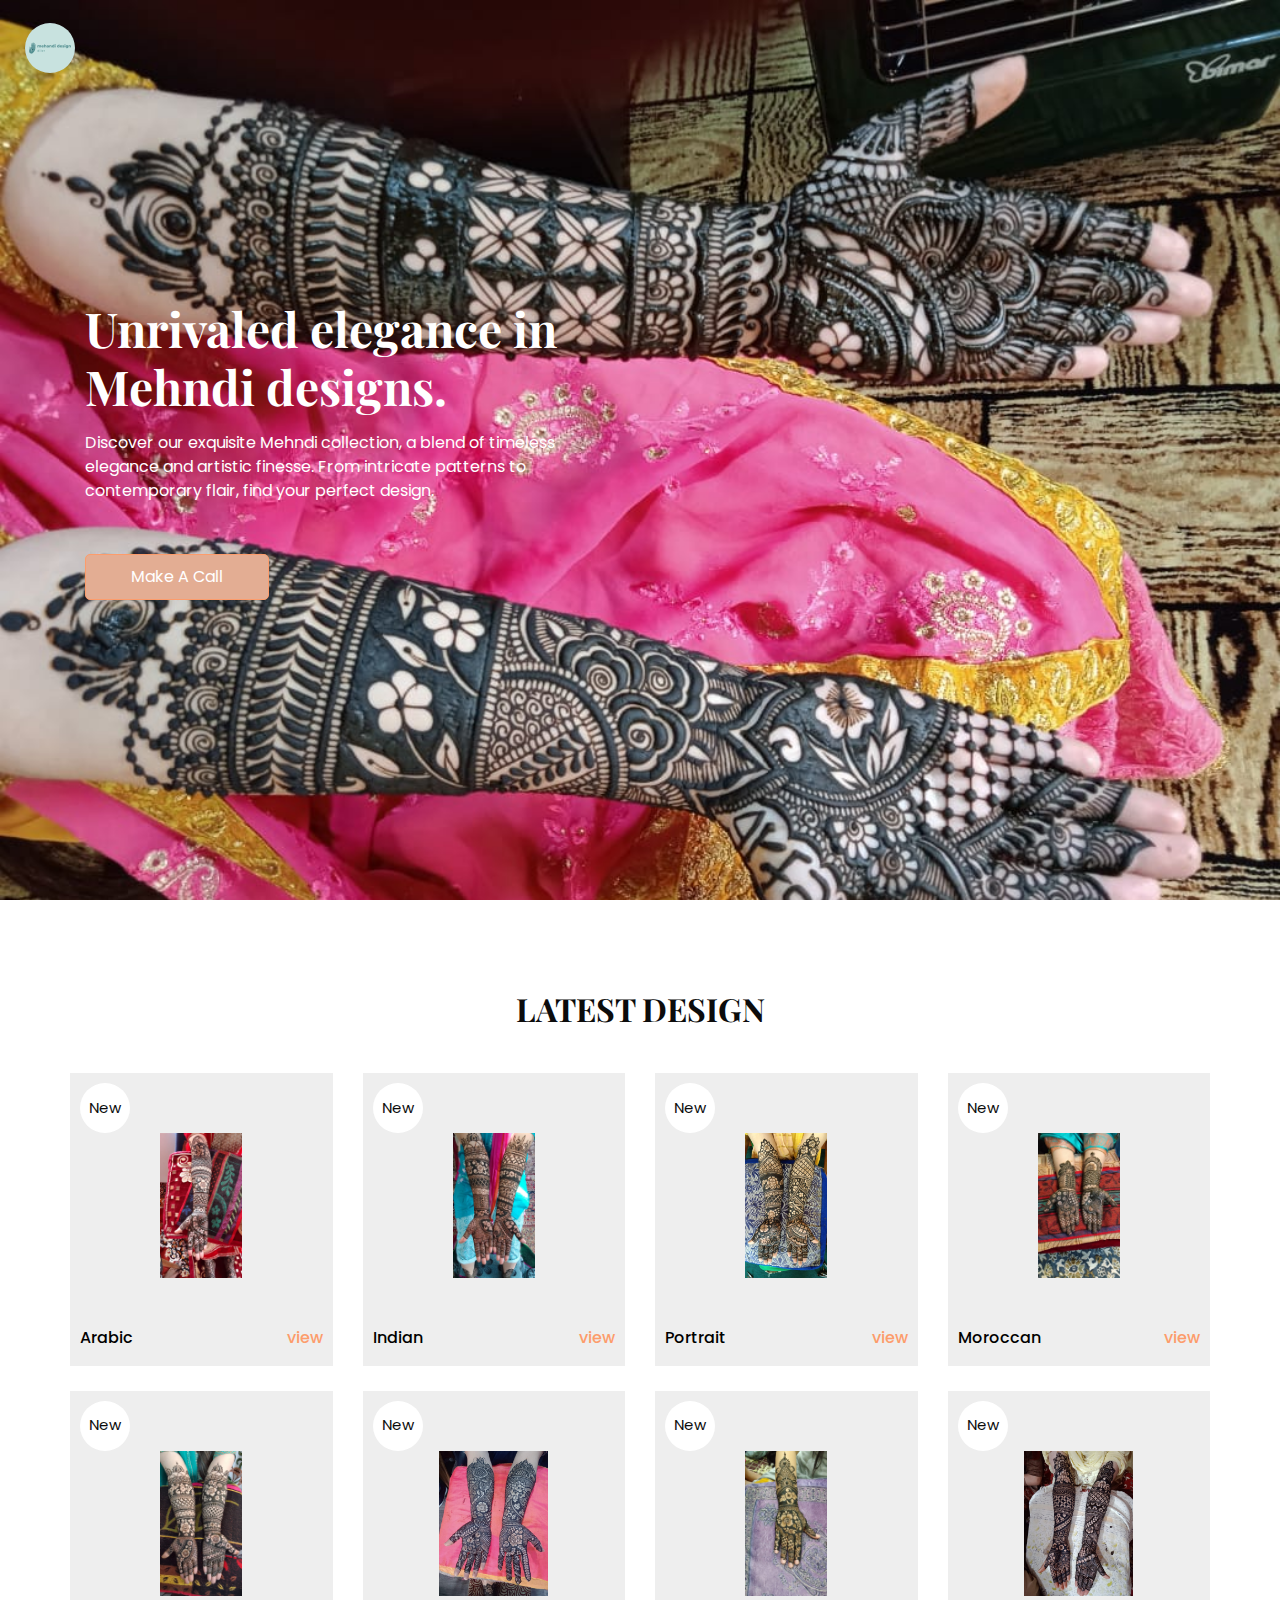
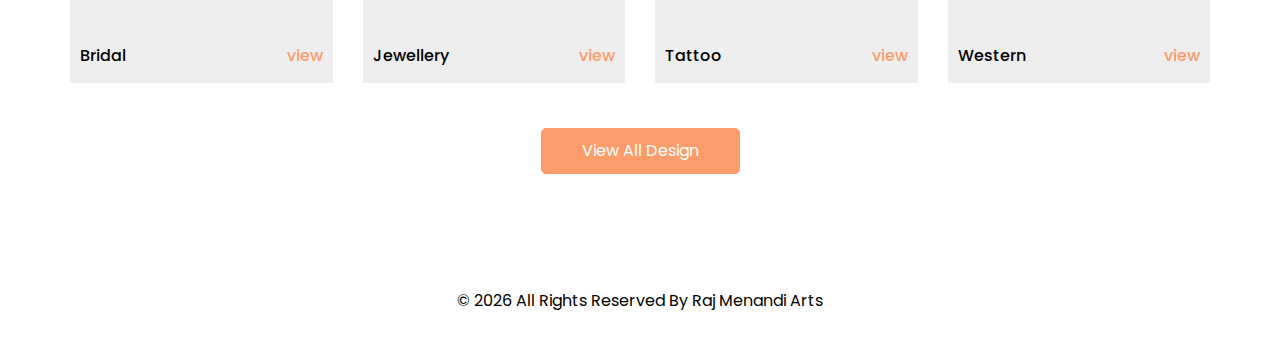
<file: index.html>
<!DOCTYPE html>
<html>
  <head>
    <!-- Basic -->
    <meta charset="utf-8" />
    <meta http-equiv="X-UA-Compatible" content="IE=edge" />
    <!-- Mobile Metas -->
    <meta
      name="viewport"
      content="width=device-width, initial-scale=1, shrink-to-fit=no"
    />
    <!-- Site Metas -->
    <link rel="icon" href="images/favicon.png" type="image/gif" />
    <meta name="author" content="" />
    <meta name="keywords" content="your, keywords, here" />
    <meta
      name="description"
      content="Brief description of your website or page"
    />

    <title>Raj Mehandi Arts</title>

    <!-- bootstrap core css -->
    <link rel="stylesheet" type="text/css" href="css/bootstrap.css" />
    <!-- font awesome style -->
    <link href="css/font-awesome.min.css" rel="stylesheet" />
    <!-- Custom styles for this template -->
    <link href="css/style.css" rel="stylesheet" />
    <!-- responsive style -->
    <link href="css/responsive.css" rel="stylesheet" />
  </head>

  <body>
    <!-- header section strats -->
    <header class="header_section">
      <div class="container-fluid">
        <nav class="navbar navbar-expand-lg custom_nav-container">
          <a class="navbar-brand" href="index.html" id="logo">
            <!-- <span> Logo </span> -->
            <img src="./images/logo.png" alt="" />
          </a>
          <!-- <div class="" id="">
            <div class="custom_menu-btn">
              <button onclick="openNav()">
                <span class="s-1"> </span>
                <span class="s-2"> </span>
                <span class="s-3"> </span>
              </button>
              <div id="myNav" class="overlay">
                <div class="overlay-content">
                  <a href="index.html">Home</a>
                  <a href="about.html">About</a>
                  <a href="shop.html">Shop</a>
                  <a href="blog.html">Blog</a>
                </div>
              </div>
            </div>
          </div> -->
        </nav>
      </div>
    </header>
    <!-- end header section -->

    <!-- slider section -->
    <section class="slider_section position-relative">
      <div class="slider_bg_box">
        <img src="images/m12.jpeg" alt="" />
      </div>
      <div class="slider_bg"></div>
      <div class="container">
        <div class="col-md-9 col-lg-8">
          <div class="detail-box">
            <h1>
              Unrivaled elegance in
              <br />
              Mehndi designs.
            </h1>
            <p>
              Discover our exquisite Mehndi collection, a blend of timeless
              elegance and artistic finesse. From intricate patterns to
              contemporary flair, find your perfect design.
            </p>
            <div>
              <a href="tel:+917518413033" class="slider-link">Make A Call</a>
            </div>
          </div>
        </div>
      </div>
    </section>
    <!-- end slider section -->

    <!-- shop section -->

    <section class="shop_section layout_padding">
      <div class="container">
        <div class="heading_container heading_center">
          <h2>Latest Design</h2>
        </div>
        <div class="row">
          <div class="col-sm-6 col-md-4 col-lg-3">
            <div class="box">
              <a href="">
                <div class="img-box">
                  <img src="images/m1.jpeg" alt="" />
                </div>
                <div class="detail-box">
                  <h6>Arabic</h6>
                  <h6>
                    <a href="./shop.html">
                      <span> view </span>
                    </a>
                  </h6>
                </div>
                <div class="new">
                  <span> New </span>
                </div>
              </a>
            </div>
          </div>
          <div class="col-sm-6 col-md-4 col-lg-3">
            <div class="box">
              <a href="">
                <div class="img-box">
                  <img src="images/m2.jpeg" alt="" />
                </div>
                <div class="detail-box">
                  <h6>Indian</h6>
                  <h6>
                    <a href="./shop.html">
                      <span> view </span>
                    </a>
                  </h6>
                </div>
                <div class="new">
                  <span> New </span>
                </div>
              </a>
            </div>
          </div>
          <div class="col-sm-6 col-md-4 col-lg-3">
            <div class="box">
              <a href="">
                <div class="img-box">
                  <img src="images/m3.jpeg" alt="" />
                </div>
                <div class="detail-box">
                  <h6>Portrait</h6>
                  <h6>
                    <a href="./shop.html">
                      <span> view </span>
                    </a>
                  </h6>
                </div>
                <div class="new">
                  <span> New </span>
                </div>
              </a>
            </div>
          </div>
          <div class="col-sm-6 col-md-4 col-lg-3">
            <div class="box">
              <a href="">
                <div class="img-box">
                  <img src="images/m4.jpeg" alt="" />
                </div>
                <div class="detail-box">
                  <h6>Moroccan</h6>
                  <h6>
                    <a href="./shop.html">
                      <span> view </span>
                    </a>
                  </h6>
                </div>
                <div class="new">
                  <span> New </span>
                </div>
              </a>
            </div>
          </div>
          <div class="col-sm-6 col-md-4 col-lg-3">
            <div class="box">
              <a href="">
                <div class="img-box">
                  <img src="images/m5.jpeg" alt="" />
                </div>
                <div class="detail-box">
                  <h6>Bridal</h6>
                  <h6>
                    <a href="./shop.html">
                      <span> view </span>
                    </a>
                  </h6>
                </div>
                <div class="new">
                  <span> New </span>
                </div>
              </a>
            </div>
          </div>
          <div class="col-sm-6 col-md-4 col-lg-3">
            <div class="box">
              <a href="">
                <div class="img-box">
                  <img src="images/m6.jpeg" alt="" />
                </div>
                <div class="detail-box">
                  <h6>Jewellery</h6>
                  <h6>
                    <a href="./shop.html">
                      <span> view </span>
                    </a>
                  </h6>
                </div>
                <div class="new">
                  <span> New </span>
                </div>
              </a>
            </div>
          </div>
          <div class="col-sm-6 col-md-4 col-lg-3">
            <div class="box">
              <a href="">
                <div class="img-box">
                  <img src="images/m7.jpeg" alt="" />
                </div>
                <div class="detail-box">
                  <h6>Tattoo</h6>
                  <h6>
                    <a href="./shop.html">
                      <span> view </span>
                    </a>
                  </h6>
                </div>
                <div class="new">
                  <span> New </span>
                </div>
              </a>
            </div>
          </div>
          <div class="col-sm-6 col-md-4 col-lg-3">
            <div class="box">
              <a href="">
                <div class="img-box">
                  <img src="images/m8.jpeg" alt="" />
                </div>
                <div class="detail-box">
                  <h6>Western</h6>
                  <h6>
                    <a href="./shop.html">
                      <span> view </span>
                    </a>
                  </h6>
                </div>
                <div class="new">
                  <span> New </span>
                </div>
              </a>
            </div>
          </div>
        </div>
        <div class="btn-box">
          <a href=""> View All Design </a>
        </div>
      </div>
    </section>

    <!-- end shop section -->

    <!-- about section -->

    <!-- <section class="about_section">
      <div class="container">
        <div class="row">
          <div class="col-md-6">
            <div class="img-box">
              <img src="images/m7.png" alt="" />
            </div>
          </div>
          <div class="col-md-6">
            <div class="detail-box">
              <div class="heading_container">
                <h2>About Us</h2>
              </div>
              <p>
                Lorem ipsum dolor sit amet consectetur adipisicing elit.
                Corrupti dolorem eum consequuntur ipsam repellat dolor soluta
                aliquid laborum, eius odit consectetur vel quasi in quidem,
                eveniet ab est corporis tempore.
              </p>
              <a href=""> Read More </a>
            </div>
          </div>
        </div>
      </div>
    </section> -->

    <!-- end about section -->

    <!-- offer section -->
    <!-- 
    <section class="offer_section layout_padding">
      <div class="container-fluid">
        <div class="row">
          <div class="col-md-7 px-0">
            <div class="box offer-box1">
              <img src="images/m12.jpeg" alt="" />
              <div class="detail-box">
                <h2>Upto 15% Off</h2>
                <a href=""> Shop Now </a>
              </div>
            </div>
          </div>
          <div class="col-md-5 px-0">
            <div class="box offer-box2">
              <img src="images/m12.jpeg" alt="" />
              <div class="detail-box">
                <h2>Upto 10% Off</h2>
                <a href=""> Shop Now </a>
              </div>
            </div>
            <div class="box offer-box3">
              <img src="images/m12.jpeg" alt="" />
              <div class="detail-box">
                <h2>Upto 20% Off</h2>
                <a href=""> Shop Now </a>
              </div>
            </div>
          </div>
        </div>
      </div>
    </section> -->

    <!-- end offer section -->

    <!-- blog section -->

    <!-- <section class="blog_section">
      <div class="container">
        <div class="heading_container">
          <h2>Latest From Blog</h2>
        </div>
        <div class="row">
          <div class="col-md-6">
            <div class="box">
              <div class="img-box">
                <img src="images/m9.jpeg" alt="" />
                <h4 class="blog_date">
                  14 <br />
                  July
                </h4>
              </div>
              <div class="detail-box">
                <h5>Molestiae ad reiciendis dignissimos</h5>
                <p>
                  alteration in some form, by injected humour, or randomised
                  words which don't look even slightly believable.
                </p>
                <a href=""> Read More </a>
              </div>
            </div>
          </div>
          <div class="col-md-6">
            <div class="box">
              <div class="img-box">
                <img src="images/m12.jpeg" alt="" />
                <h4 class="blog_date">
                  15 <br />
                  July
                </h4>
              </div>
              <div class="detail-box">
                <h5>Dolores vel maiores voluptatem enim</h5>
                <p>
                  alteration in some form, by injected humour, or randomised
                  words which don't look even slightly believable.
                </p>
                <a href=""> Read More </a>
              </div>
            </div>
          </div>
        </div>
      </div>
    </section> -->

    <!-- end blog section -->

    <!-- client section -->
    <!-- 
    <section class="client_section layout_padding">
      <div class="container">
        <div class="heading_container">
          <h2>Testimonial</h2>
        </div>
        <div
          id="carouselExample2Controls"
          class="carousel slide"
          data-ride="carousel"
        >
          <div class="carousel-inner">
            <div class="carousel-item active">
              <div class="row">
                <div class="col-md-11 col-lg-10 mx-auto">
                  <div class="box">
                    <div class="img-box">
                      <img src="images/client.jpg" alt="" />
                    </div>
                    <div class="detail-box">
                      <div class="name">
                        <h6>Samantha Jonas</h6>
                      </div>
                      <p>
                        It is a long established fact that a reader will be
                        distracted by the readable cIt is a long established
                        fact that a reader will be distracted by the readable c
                      </p>
                      <i class="fa fa-quote-left" aria-hidden="true"></i>
                    </div>
                  </div>
                </div>
              </div>
            </div>
            <div class="carousel-item">
              <div class="row">
                <div class="col-md-11 col-lg-10 mx-auto">
                  <div class="box">
                    <div class="img-box">
                      <img src="images/client.jpg" alt="" />
                    </div>
                    <div class="detail-box">
                      <div class="name">
                        <h6>Samantha Jonas</h6>
                      </div>
                      <p>
                        It is a long established fact that a reader will be
                        distracted by the readable cIt is a long established
                        fact that a reader will be distracted by the readable c
                      </p>
                      <i class="fa fa-quote-left" aria-hidden="true"></i>
                    </div>
                  </div>
                </div>
              </div>
            </div>
            <div class="carousel-item">
              <div class="row">
                <div class="col-md-11 col-lg-10 mx-auto">
                  <div class="box">
                    <div class="img-box">
                      <img src="images/client.jpg" alt="" />
                    </div>
                    <div class="detail-box">
                      <div class="name">
                        <h6>Samantha Jonas</h6>
                      </div>
                      <p>
                        It is a long established fact that a reader will be
                        distracted by the readable cIt is a long established
                        fact that a reader will be distracted by the readable c
                      </p>
                      <i class="fa fa-quote-left" aria-hidden="true"></i>
                    </div>
                  </div>
                </div>
              </div>
            </div>
          </div>
          <div class="carousel_btn-container">
            <a
              class="carousel-control-prev"
              href="#carouselExample2Controls"
              role="button"
              data-slide="prev"
            >
              <i class="fa fa-long-arrow-left" aria-hidden="true"></i>
              <span class="sr-only">Previous</span>
            </a>
            <a
              class="carousel-control-next"
              href="#carouselExample2Controls"
              role="button"
              data-slide="next"
            >
              <i class="fa fa-long-arrow-right" aria-hidden="true"></i>
              <span class="sr-only">Next</span>
            </a>
          </div>
        </div>
      </div>
    </section> -->

    <!-- end client section -->

    <!-- info section -->
    <!-- <section class="info_section layout_padding2">
      <div class="container">
        <div class="row info_form_social_row">
          <div class="col-md-8 col-lg-9">
            <div class="info_form">
              <form action="">
                <input type="email" placeholder="Enter your email" />
                <button>
                  <i class="fa fa-arrow-right" aria-hidden="true"></i>
                </button>
              </form>
            </div>
          </div>
          <div class="col-md-4 col-lg-3">
            <div class="social_box">
              <a href="">
                <i class="fa fa-facebook" aria-hidden="true"></i>
              </a>
              <a href="">
                <i class="fa fa-twitter" aria-hidden="true"></i>
              </a>
              <a href="">
                <i class="fa fa-linkedin" aria-hidden="true"></i>
              </a>
            </div>
          </div>
        </div>
        <div class="row info_main_row">
          <div class="col-md-6 col-lg-3">
            <div class="info_links">
              <h4>Menu</h4>
              <div class="info_links_menu">
                <a href="index.html">Home</a>
                <a href="about.html">About</a>
                <a href="shop.html">Shop</a>
                <a href="blog.html">Blog</a>
              </div>
            </div>
          </div>
          <div class="col-md-6 col-lg-3">
            <div class="info_insta">
              <h4>Instagram</h4>
              <div class="insta_box">
                <div class="img-box">
                  <img src="images/p1.png" alt="" />
                </div>
                <p>long established fact that a reader</p>
              </div>
              <div class="insta_box">
                <div class="img-box">
                  <img src="images/p2.png" alt="" />
                </div>
                <p>long established fact that a reader</p>
              </div>
            </div>
          </div>
          <div class="col-md-6 col-lg-3">
            <div class="info_detail">
              <h4>About Us</h4>
              <p class="mb-0">
                when looking at its layout. The point of using Lorem Ipsum is
                that it has a more-or-less normal distribution of letters, as
                opposed to
              </p>
            </div>
          </div>
          <div class="col-md-6 col-lg-3">
            <h4>Contact Us</h4>
            <div class="info_contact">
              <a href="">
                <i class="fa fa-map-marker" aria-hidden="true"></i>
                <span> Location </span>
              </a>
              <a href="">
                <i class="fa fa-phone" aria-hidden="true"></i>
                <span> Call +91 7518413033 </span>
              </a>
              <a href="">
                <i class="fa fa-envelope"></i>
                <span> roshanbind3434@gmail.com </span>
              </a>
            </div>
          </div>
        </div>
      </div>
    </section> -->

    <!-- end info_section -->

    <!-- footer section -->
    <footer class="footer_section">
      <div class="container">
        <p>
          &copy; <span id="displayYear"></span> All Rights Reserved By
          <a href="">Raj Menandi Arts</a>
        </p>
      </div>
    </footer>
    <!-- footer section -->

    <!-- jQery -->
    <script src="js/jquery-3.4.1.min.js"></script>
    <!-- bootstrap js -->
    <script src="js/bootstrap.js"></script>
    <!-- custom js -->
    <script src="js/custom.js"></script>
  </body>
</html>
</file>
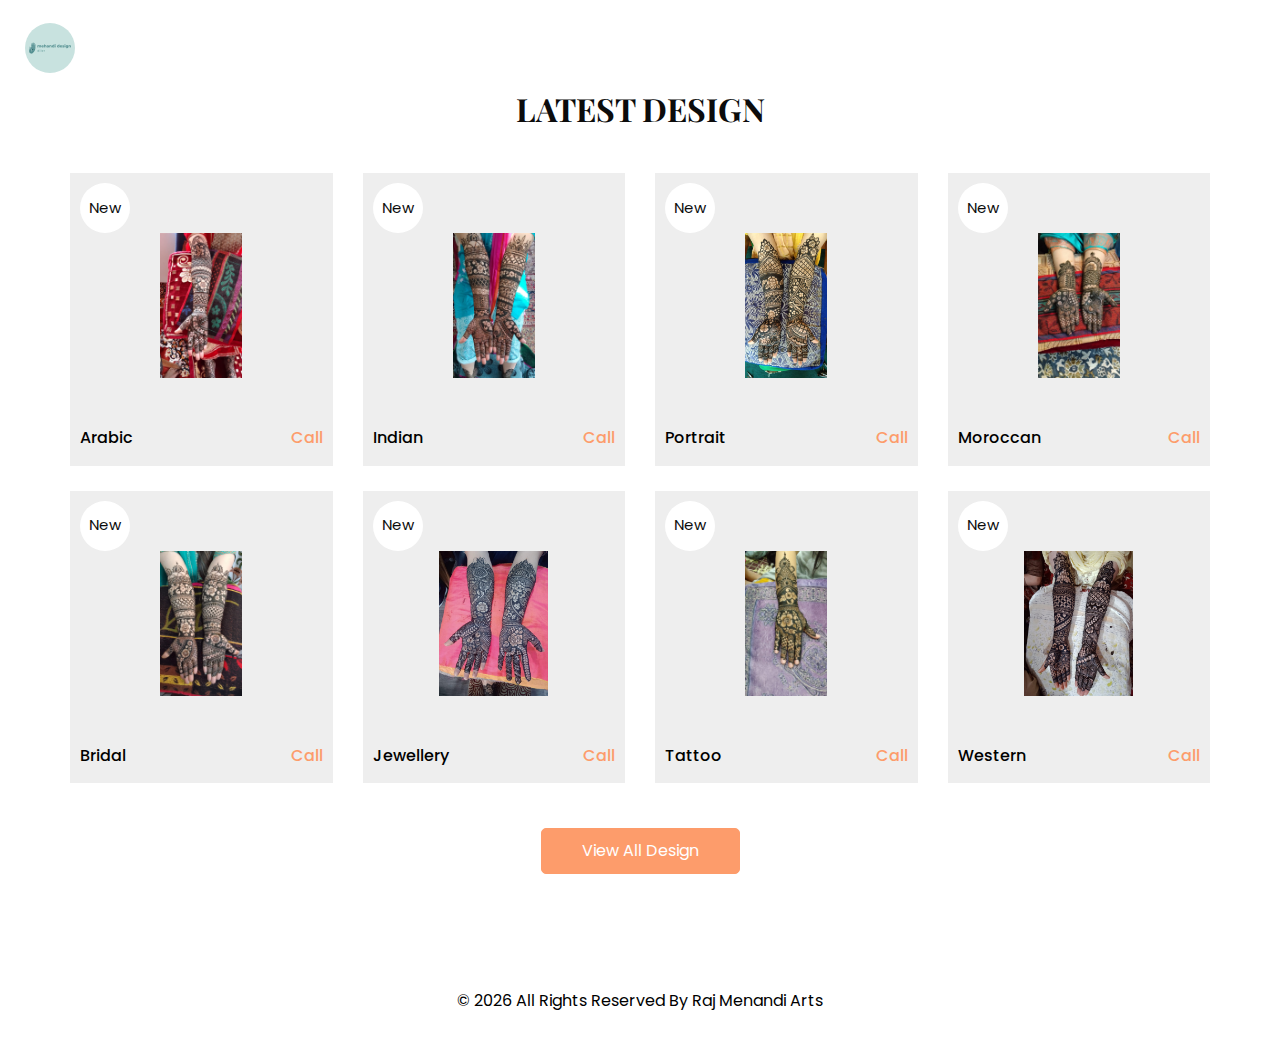
<file: shop.html>
<!DOCTYPE html>
<html>
  <head>
    <!-- Basic -->
    <meta charset="utf-8" />
    <meta http-equiv="X-UA-Compatible" content="IE=edge" />
    <!-- Mobile Metas -->
    <meta
      name="viewport"
      content="width=device-width, initial-scale=1, shrink-to-fit=no"
    />
    <!-- Site Metas -->
    <link rel="icon" href="images/favicon.png" type="image/gif" />
    <meta name="keywords" content="" />
    <meta name="description" content="" />
    <meta name="author" content="" />

    <title>Healet</title>

    <!-- bootstrap core css -->
    <link rel="stylesheet" type="text/css" href="css/bootstrap.css" />
    <!-- font awesome style -->
    <link href="css/font-awesome.min.css" rel="stylesheet" />
    <!-- Custom styles for this template -->
    <link href="css/style.css" rel="stylesheet" />
    <!-- responsive style -->
    <link href="css/responsive.css" rel="stylesheet" />
  </head>

  <body>
    <!-- header section strats -->
    <header class="header_section">
      <div class="container-fluid">
        <nav class="navbar navbar-expand-lg custom_nav-container">
          <a class="navbar-brand" href="index.html" id="logo">
            <!-- <span> Logo </span> -->
            <img src="./images/logo.png" alt="" />
          </a>
          <!-- <div class="" id="">
            <div class="custom_menu-btn">
              <button onclick="openNav()">
                <span class="s-1"> </span>
                <span class="s-2"> </span>
                <span class="s-3"> </span>
              </button>
              <div id="myNav" class="overlay">
                <div class="overlay-content">
                  <a href="index.html">Home</a>
                  <a href="about.html">About</a>
                  <a href="shop.html">Shop</a>
                  <a href="blog.html">Blog</a>
                </div>
              </div>
            </div>
          </div> -->
        </nav>
      </div>
    </header>
    <!-- end header section -->

    <!-- shop section -->
    <section class="shop_section layout_padding">
      <div class="container">
        <div class="heading_container heading_center">
          <h2>Latest Design</h2>
        </div>
        <div class="row">
          <div class="col-sm-6 col-md-4 col-lg-3">
            <div class="box">
              <a href="">
                <div class="img-box">
                  <img src="images/m1.jpeg" alt="" />
                </div>
                <div class="detail-box">
                  <h6>Arabic</h6>
                  <h6>
                    <a href="tel:+917518413033" class="slider-link">
                      <span> Call </span></a
                    >
                  </h6>
                </div>
                <div class="new">
                  <span> New </span>
                </div>
              </a>
            </div>
          </div>
          <div class="col-sm-6 col-md-4 col-lg-3">
            <div class="box">
              <a href="">
                <div class="img-box">
                  <img src="images/m2.jpeg" alt="" />
                </div>
                <div class="detail-box">
                  <h6>Indian</h6>
                  <h6>
                    <a href="tel:+917518413033" class="slider-link">
                      <span> Call </span></a
                    >
                  </h6>
                </div>
                <div class="new">
                  <span> New </span>
                </div>
              </a>
            </div>
          </div>
          <div class="col-sm-6 col-md-4 col-lg-3">
            <div class="box">
              <a href="">
                <div class="img-box">
                  <img src="images/m3.jpeg" alt="" />
                </div>
                <div class="detail-box">
                  <h6>Portrait</h6>
                  <h6>
                    <a href="tel:+917518413033" class="slider-link">
                      <span> Call </span></a
                    >
                  </h6>
                </div>
                <div class="new">
                  <span> New </span>
                </div>
              </a>
            </div>
          </div>
          <div class="col-sm-6 col-md-4 col-lg-3">
            <div class="box">
              <a href="">
                <div class="img-box">
                  <img src="images/m4.jpeg" alt="" />
                </div>
                <div class="detail-box">
                  <h6>Moroccan</h6>
                  <h6>
                    <a href="tel:+917518413033" class="slider-link">
                      <span> Call </span></a
                    >
                  </h6>
                </div>
                <div class="new">
                  <span> New </span>
                </div>
              </a>
            </div>
          </div>
          <div class="col-sm-6 col-md-4 col-lg-3">
            <div class="box">
              <a href="">
                <div class="img-box">
                  <img src="images/m5.jpeg" alt="" />
                </div>
                <div class="detail-box">
                  <h6>Bridal</h6>
                  <h6>
                    <a href="tel:+917518413033" class="slider-link">
                      <span> Call </span></a
                    >
                  </h6>
                </div>
                <div class="new">
                  <span> New </span>
                </div>
              </a>
            </div>
          </div>
          <div class="col-sm-6 col-md-4 col-lg-3">
            <div class="box">
              <a href="">
                <div class="img-box">
                  <img src="images/m6.jpeg" alt="" />
                </div>
                <div class="detail-box">
                  <h6>Jewellery</h6>
                  <h6>
                    <a href="tel:+917518413033" class="slider-link">
                      <span> Call </span></a
                    >
                  </h6>
                </div>
                <div class="new">
                  <span> New </span>
                </div>
              </a>
            </div>
          </div>
          <div class="col-sm-6 col-md-4 col-lg-3">
            <div class="box">
              <a href="">
                <div class="img-box">
                  <img src="images/m7.jpeg" alt="" />
                </div>
                <div class="detail-box">
                  <h6>Tattoo</h6>
                  <h6>
                    <a href="tel:+917518413033" class="slider-link">
                      <span> Call </span></a
                    >
                  </h6>
                </div>
                <div class="new">
                  <span> New </span>
                </div>
              </a>
            </div>
          </div>
          <div class="col-sm-6 col-md-4 col-lg-3">
            <div class="box">
              <a href="">
                <div class="img-box">
                  <img src="images/m8.jpeg" alt="" />
                </div>
                <div class="detail-box">
                  <h6>Western</h6>
                  <h6>
                    <a href="tel:+917518413033" class="slider-link">
                      <span> Call </span></a
                    >
                  </h6>
                </div>
                <div class="new">
                  <span> New </span>
                </div>
              </a>
            </div>
          </div>
        </div>
        <div class="btn-box">
          <a href=""> View All Design </a>
        </div>
      </div>
    </section>

    <!-- end shop section -->

    <!-- info section -->
    <!-- <section class="info_section layout_padding2">
      <div class="container">
        <div class="row info_form_social_row">
          <div class="col-md-8 col-lg-9">
            <div class="info_form">
              <form action="">
                <input type="email" placeholder="Enter your email" />
                <button>
                  <i class="fa fa-arrow-right" aria-hidden="true"></i>
                </button>
              </form>
            </div>
          </div>
          <div class="col-md-4 col-lg-3">
            <div class="social_box">
              <a href="">
                <i class="fa fa-facebook" aria-hidden="true"></i>
              </a>
              <a href="">
                <i class="fa fa-twitter" aria-hidden="true"></i>
              </a>
              <a href="">
                <i class="fa fa-linkedin" aria-hidden="true"></i>
              </a>
            </div>
          </div>
        </div>
        <div class="row info_main_row">
          <div class="col-md-6 col-lg-3">
            <div class="info_links">
              <h4>Menu</h4>
              <div class="info_links_menu">
                <a href="index.html">Home</a>
                <a href="about.html">About</a>
                <a href="shop.html">Shop</a>
                <a href="blog.html">Blog</a>
              </div>
            </div>
          </div>
          <div class="col-md-6 col-lg-3">
            <div class="info_insta">
              <h4>Instagram</h4>
              <div class="insta_box">
                <div class="img-box">
                  <img src="images/p1.png" alt="" />
                </div>
                <p>long established fact that a reader</p>
              </div>
              <div class="insta_box">
                <div class="img-box">
                  <img src="images/p2.png" alt="" />
                </div>
                <p>long established fact that a reader</p>
              </div>
            </div>
          </div>
          <div class="col-md-6 col-lg-3">
            <div class="info_detail">
              <h4>About Us</h4>
              <p class="mb-0">
                when looking at its layout. The point of using Lorem Ipsum is
                that it has a more-or-less normal distribution of letters, as
                opposed to
              </p>
            </div>
          </div>
          <div class="col-md-6 col-lg-3">
            <h4>Contact Us</h4>
            <div class="info_contact">
              <a href="">
                <i class="fa fa-map-marker" aria-hidden="true"></i>
                <span> Location </span>
              </a>
              <a href="">
                <i class="fa fa-phone" aria-hidden="true"></i>
                <span> Call +91 7518413033 </span>
              </a>
              <a href="">
                <i class="fa fa-envelope"></i>
                <span> roshanbind3434@gmail.com </span>
              </a>
            </div>
          </div>
        </div>
      </div>
    </section> -->

    <!-- end info_section -->

    <!-- footer section -->
    <footer class="footer_section">
      <div class="container">
        <p>
          &copy; <span id="displayYear"></span> All Rights Reserved By
          <a href="">Raj Menandi Arts</a>
        </p>
      </div>
    </footer>
    <!-- footer section -->

    <!-- jQery -->
    <script src="js/jquery-3.4.1.min.js"></script>
    <!-- bootstrap js -->
    <script src="js/bootstrap.js"></script>
    <!-- custom js -->
    <script src="js/custom.js"></script>
  </body>
</html>
</file>
<file: css/style.css>
@import url("https://fonts.googleapis.com/css2?family=Playfair+Display:wght@400;500;600;700&family=Poppins:wght@400;500;600;700&display=swap");
/* fonts import */
@import url("../fonts/octin_sports_rg.ttf");
body {
  font-family: "Poppins", sans-serif;
  color: #0c0c0c;
  background-color: #ffffff;
  overflow-x: hidden;
}
/* Logo */
#logo {
  border-radius: 50%;
  width: 100px;
  height: 100px;
}
#logo img {
  width: 50px;
  height: 50px;
  border-radius: 50%;
  object-fit: contain;
}

.layout_padding {
  padding: 90px 0;
}

.layout_padding2 {
  padding: 45px 0;
}

.layout_padding2-top {
  padding-top: 45px;
}

.layout_padding2-bottom {
  padding-bottom: 45px;
}

.layout_padding-top {
  padding-top: 90px;
}

.layout_padding-bottom {
  padding-bottom: 90px;
}

.long_section {
  margin-left: 45px;
  margin-right: 45px;
  padding-left: 15px;
  padding-right: 15px;
}

.heading_container {
  display: -webkit-box;
  display: -ms-flexbox;
  display: flex;
  -webkit-box-orient: vertical;
  -webkit-box-direction: normal;
  -ms-flex-direction: column;
  flex-direction: column;
  -webkit-box-align: start;
  -ms-flex-align: start;
  align-items: flex-start;
  font-family: "Playfair Display", serif;
}

.heading_container h2 {
  position: relative;
  font-weight: bold;
  text-transform: uppercase;
  margin: 0;
}

.heading_container.heading_center {
  -webkit-box-align: center;
  -ms-flex-align: center;
  align-items: center;
  text-align: center;
}

h1,
h2 {
  font-family: "Playfair Display", serif;
}

/*header section*/
.header_section {
  position: absolute;
  top: 0;
  width: 100%;
  z-index: 9;
}

.header_section .container-fluid {
  padding-right: 25px;
  padding-left: 25px;
}

.header_section .nav_container {
  margin: 0 auto;
}

.header_section.innerpage_header {
  position: relative;
  background: -webkit-gradient(
    linear,
    left top,
    right top,
    from(#160e0b),
    to(#160e0b)
  );
  background: linear-gradient(to right, #160e0b, #160e0b);
  padding: 10px 0;
}

.custom_nav-container {
  padding-left: 0;
  padding-right: 0;
}

.custom_menu-btn {
  position: fixed;
  right: 25px;
  top: 15px;
  width: 50px;
  height: 50px;
}

.custom_menu-btn::before {
  content: "";
  position: absolute;
  top: 0;
  right: 0;
  width: 100%;
  height: 100%;
  background-color: white;
  -webkit-box-shadow: 0 0 5px 0 rgba(0, 0, 0, 0.07);
  box-shadow: 0 0 5px 0 rgba(0, 0, 0, 0.07);
  z-index: 7;
  border-radius: 100%;
  -webkit-transition: all 0.3s;
  transition: all 0.3s;
}

.custom_menu-btn.menu_btn-style::before {
  width: 100vh;
  height: 100vh;
  background-color: #160e0b;
  -webkit-transform: scale(5);
  transform: scale(5);
  border-radius: 0;
}

.custom_menu-btn button {
  width: 50px;
  height: 50px;
  outline: none;
  border: none;
  border-radius: 100%;
  display: -webkit-box;
  display: -ms-flexbox;
  display: flex;
  -webkit-box-orient: vertical;
  -webkit-box-direction: normal;
  -ms-flex-direction: column;
  flex-direction: column;
  -webkit-box-align: center;
  -ms-flex-align: center;
  align-items: center;
  -webkit-box-pack: center;
  -ms-flex-pack: center;
  justify-content: center;
  background-color: transparent;
  position: relative;
  z-index: 999;
  margin: 0;
}

.custom_menu-btn button span {
  display: block;
  width: 30px;
  height: 3px;
  background-color: #000000;
  margin: 2.5px 0;
  -webkit-transition: all 0.3s;
  transition: all 0.3s;
  border-radius: 15px;
}

.custom_menu-btn .s-2 {
  -webkit-transition: all 0.1s;
  transition: all 0.1s;
}

.menu_btn-style button span {
  background-color: #ffffff;
}

.menu_btn-style button .s-1 {
  -webkit-transform: rotate(45deg) translate(6px, 6px);
  transform: rotate(45deg) translate(6px, 6px);
}

.menu_btn-style button .s-2 {
  -webkit-transform: translateX(100px);
  transform: translateX(100px);
}

.menu_btn-style button .s-3 {
  -webkit-transform: rotate(-45deg) translate(5px, -5px);
  transform: rotate(-45deg) translate(5px, -5px);
}

.overlay {
  height: 100%;
  width: 0;
  position: fixed;
  top: 0;
  left: 0;
  overflow-x: hidden;
  -webkit-transition: 0.5s;
  transition: 0.5s;
  z-index: 9;
}

.overlay .closebtn {
  position: absolute;
  top: 0;
  right: 30px;
  font-size: 60px;
}

.overlay a {
  padding: 0px;
  text-decoration: none;
  font-size: 22px;
  color: #ffffff;
  display: block;
  -webkit-transition: 0.3s;
  transition: 0.3s;
  margin-bottom: 15px;
  text-transform: uppercase;
  font-weight: 600;
  opacity: 0;
}

.overlay a:hover {
  color: #512c1a;
}

.overlay-content {
  position: relative;
  top: 30%;
  width: 100%;
  text-align: center;
  margin-top: 30px;
  z-index: 99;
}

.menu_width {
  width: 100%;
}

.menu_width.overlay a {
  opacity: 1;
}

a,
a:hover,
a:focus {
  text-decoration: none;
}

a:hover,
a:focus {
  color: initial;
}

.btn,
.btn:focus {
  outline: none !important;
  -webkit-box-shadow: none;
  box-shadow: none;
}

.navbar-brand {
  margin-top: 10px;
}

.navbar-brand span {
  font-size: 24px;
  font-weight: 700;
  color: #ffffff;
  text-transform: uppercase;
}

/*end header section*/
/* slider section */
.slider_section {
  min-height: 100vh;
  -webkit-box-flex: 1;
  -ms-flex: 1;
  flex: 1;
  display: -webkit-box;
  display: -ms-flexbox;
  display: flex;
  -webkit-box-align: center;
  -ms-flex-align: center;
  align-items: center;
  position: relative;
}

.slider_section .row {
  -webkit-box-align: center;
  -ms-flex-align: center;
  align-items: center;
}

.slider_section .detail-box {
  position: relative;
  z-index: 4;
  color: #ffffff;
  padding: 75px 0;
}

.slider_section .detail-box h1 {
  font-weight: bold;
  font-size: 3rem;
}

.slider_section .detail-box p {
  width: 75%;
  margin-top: 15px;
}

.slider_section .detail-box .slider-link {
  display: inline-block;
  padding: 10px 45px;
  background-color: transparent;
  color: #fd9c6b;
  border-radius: 5px;
  border: 1.5px solid #fd9c6b;
  -webkit-transition: all 0.2s;
  transition: all 0.2s;
  margin-top: 35px;
  background-color: #e3ad93;
  color: #ffffff;
}

.slider_section .detail-box .slider-link:hover {
  background-color: #fd9c6b;
  border: 1.5px solid white;
  color: white;
  letter-spacing: 1px;
}
.slider_section .slider_bg_box {
  position: absolute;
  top: 0;
  left: 0;
  width: 100%;
  height: 100%;
  z-index: 2;
  overflow: hidden;
  overlay: s;
}

.slider_section .slider_bg_box img {
  width: 100%;
  height: 100%;
  -o-object-fit: cover;
  object-fit: cover;
  -o-object-position: top right;
  object-position: top right;
}

.shop_section .heading_container {
  margin-bottom: 20px;
}

.shop_section .box {
  background-color: #eeeeee;
  position: relative;
  padding: 10px;
  margin-top: 25px;
}

.shop_section .box a {
  color: #000000;
}

.shop_section .box .img-box {
  display: -webkit-box;
  display: -ms-flexbox;
  display: flex;
  -webkit-box-pack: center;
  -ms-flex-pack: center;
  justify-content: center;
  -webkit-box-align: center;
  -ms-flex-align: center;
  align-items: center;
  padding: 15px 30px;
  height: 245px;
}

.shop_section .box .img-box img {
  max-width: 100%;
  max-height: 145px;
}

.shop_section .box .detail-box {
  display: -webkit-box;
  display: -ms-flexbox;
  display: flex;
  -webkit-box-pack: justify;
  -ms-flex-pack: justify;
  justify-content: space-between;
}

.shop_section .box .detail-box h6 span {
  color: #fd9c6b;
}

.shop_section .box .new {
  width: 50px;
  height: 50px;
  position: absolute;
  top: 10px;
  left: 10px;
  background-color: #ffffff;
  display: -webkit-box;
  display: -ms-flexbox;
  display: flex;
  -webkit-box-pack: center;
  -ms-flex-pack: center;
  justify-content: center;
  -webkit-box-align: center;
  -ms-flex-align: center;
  align-items: center;
  border-radius: 100%;
  font-size: 15px;
}

.shop_section .btn-box {
  display: -webkit-box;
  display: -ms-flexbox;
  display: flex;
  -webkit-box-pack: center;
  -ms-flex-pack: center;
  justify-content: center;
  margin-top: 45px;
}

.shop_section .btn-box a {
  display: inline-block;
  padding: 10px 40px;
  background-color: #fd9c6b;
  color: #ffffff;
  border-radius: 5px;
  border: 1px solid #fd9c6b;
  -webkit-transition: all 0.2s;
  transition: all 0.2s;
}

.shop_section .btn-box a:hover {
  background-color: transparent;
  color: #fd9c6b;
}

.about_section .row {
  -webkit-box-align: center;
  -ms-flex-align: center;
  align-items: center;
}

.about_section .img-box {
  position: relative;
  padding: 25px 0 0 25px;
}

.about_section .img-box img {
  width: 100%;
  position: relative;
}

.about_section .img-box::before {
  content: "";
  position: absolute;
  top: 0;
  left: 0;
  width: 250px;
  height: 250px;
  background-color: #160e0b;
}

.about_section .detail-box p {
  margin-top: 10px;
  margin-bottom: 35px;
}

.about_section .detail-box a {
  display: inline-block;
  padding: 10px 45px;
  background-color: #fd9c6b;
  color: #ffffff;
  border-radius: 0;
  border: 1px solid #fd9c6b;
  -webkit-transition: all 0.2s;
  transition: all 0.2s;
}

.about_section .detail-box a:hover {
  background-color: transparent;
  color: #fd9c6b;
}

.offer_section .row > div {
  display: -webkit-box;
  display: -ms-flexbox;
  display: flex;
  -webkit-box-orient: vertical;
  -webkit-box-direction: normal;
  -ms-flex-direction: column;
  flex-direction: column;
  -webkit-box-pack: stretch;
  -ms-flex-pack: stretch;
  justify-content: stretch;
}

.offer_section .box {
  margin: 10px;
  height: 100%;
  position: relative;
  min-height: 175px;
}

.offer_section .box img {
  width: 100%;
  min-height: 100%;
}

.offer_section .box .detail-box {
  position: absolute;
  top: 0;
  left: 0;
  width: 100%;
  height: 100%;
  display: -webkit-box;
  display: -ms-flexbox;
  display: flex;
  -webkit-box-orient: vertical;
  -webkit-box-direction: normal;
  -ms-flex-direction: column;
  flex-direction: column;
  -webkit-box-align: start;
  -ms-flex-align: start;
  align-items: flex-start;
  -webkit-box-pack: center;
  -ms-flex-pack: center;
  justify-content: center;
  color: #ffffff;
  padding: 25px;
  background-color: rgba(0, 0, 0, 0.15);
}

.offer_section .box .detail-box h2 {
  font-weight: bold;
}

.offer_section .box .detail-box a {
  display: inline-block;
  padding: 8px 40px;
  background-color: transparent;
  color: #fd9c6b;
  border-radius: 0;
  border: 1px solid #fd9c6b;
  -webkit-transition: all 0.2s;
  transition: all 0.2s;
  margin-top: 10px;
}

.offer_section .box .detail-box a:hover {
  background-color: #fd9c6b;
  color: #ffffff;
}

.offer_section .box.offer-box1 {
  min-height: 200px;
}
.offer_section .box.offer-box1 img {
  object-fit: contain;
}

.offer_section .box.offer-box1 .detail-box {
  -webkit-box-pack: start;
  -ms-flex-pack: start;
  justify-content: flex-start;
}

.offer_section .box.offer-box1 .detail-box h2 {
  font-size: 3rem;
}

.offer_section .box.offer-box2 .detail-box h2,
.offer_section .box.offer-box3 .detail-box h2 {
  font-size: 2rem;
}
.offer_section .box.offer-box2 img,
.offer_section .box.offer-box3 img {
  object-fit: cover;
}
.offer_section .box.offer-box2 .detail-box {
  -webkit-box-align: end;
  -ms-flex-align: end;
  align-items: flex-end;
  -webkit-box-pack: end;
  -ms-flex-pack: end;
  justify-content: flex-end;
}

.offer_section .box.offer-box3 .detail-box {
  -webkit-box-align: start;
  -ms-flex-align: start;
  align-items: flex-start;
  -webkit-box-pack: end;
  -ms-flex-pack: end;
  justify-content: flex-end;
}

.blog_section .heading_container {
  -webkit-box-align: center;
  -ms-flex-align: center;
  align-items: center;
}

.blog_section .heading_container h2::before {
  left: 50%;
  -webkit-transform: translateX(-50%);
  transform: translateX(-50%);
}

.blog_section .box {
  margin-top: 55px;
  background-color: #f1f2f3;
}

.blog_section .box .img-box {
  position: relative;
}

.blog_section .box .img-box .blog_date {
  position: absolute;
  left: 25px;
  bottom: -15px;
  padding: 10px 15px;
  font-size: 18px;
  background-color: #160e0b;
  margin: 0;
  text-align: center;
  border: 3px solid #ffffff;
  color: #ffffff;
}

.blog_section .box .img-box img {
  width: 100%;
}

.blog_section .box .detail-box {
  margin-top: 10px;
  padding: 25px;
}

.blog_section .box .detail-box h5 {
  font-weight: bold;
}

.blog_section .box .detail-box p {
  font-size: 15px;
}

.blog_section .box .detail-box a {
  display: inline-block;
  padding: 10px 30px;
  background-color: transparent;
  color: #160e0b;
  border-radius: 0;
  border: 1px solid #160e0b;
  -webkit-transition: all 0.2s;
  transition: all 0.2s;
}

.blog_section .box .detail-box a:hover {
  background-color: #160e0b;
  color: #ffffff;
}

.client_section .heading_container {
  -webkit-box-align: center;
  -ms-flex-align: center;
  align-items: center;
}

.client_section .box {
  display: -webkit-box;
  display: -ms-flexbox;
  display: flex;
  -webkit-box-orient: vertical;
  -webkit-box-direction: normal;
  -ms-flex-direction: column;
  flex-direction: column;
  -webkit-box-align: center;
  -ms-flex-align: center;
  align-items: center;
  text-align: center;
  margin: 45px;
  padding: 35px 25px;
  border-radius: 15px;
  background-color: #160e0b;
  color: #ffffff;
}

.client_section .box .img-box {
  margin-bottom: 15px;
  min-width: 145px;
  max-width: 145px;
  overflow: hidden;
}

.client_section .box .img-box img {
  width: 100%;
  border-radius: 100%;
  border: 7px solid rgba(255, 255, 255, 0.45);
}

.client_section .box .detail-box {
  display: -webkit-box;
  display: -ms-flexbox;
  display: flex;
  -webkit-box-orient: vertical;
  -webkit-box-direction: normal;
  -ms-flex-direction: column;
  flex-direction: column;
}

.client_section .box .detail-box .name img {
  width: 25px;
  margin-bottom: 5px;
}

.client_section .box .detail-box .name h6 {
  color: #fd9c6b;
  font-size: 20px;
}

.client_section .carousel_btn-container {
  display: -webkit-box;
  display: -ms-flexbox;
  display: flex;
  -webkit-box-pack: center;
  -ms-flex-pack: center;
  justify-content: center;
}

.client_section .carousel-control-prev,
.client_section .carousel-control-next {
  position: unset;
  width: 45px;
  height: 45px;
  border: none;
  opacity: 1;
  background-repeat: no-repeat;
  background-size: 12px;
  background-position: center;
  background-color: #fd9c6b;
  background-position: center;
  border-radius: 5px;
  margin: 0 2.5px;
}

.client_section .carousel-control-prev:hover,
.client_section .carousel-control-next:hover {
  background-color: #160e0b;
}

.client_section .carousel-control-next {
  left: initial;
}

.info_section {
  background-color: #160e0b;
  color: #ffffff;
}

.info_section .info_form_social_row {
  -webkit-box-align: center;
  -ms-flex-align: center;
  align-items: center;
  margin-bottom: 45px;
}

.info_section .info_form {
  width: 100%;
}

.info_section .info_form form {
  display: -webkit-box;
  display: -ms-flexbox;
  display: flex;
  -webkit-box-align: end;
  -ms-flex-align: end;
  align-items: flex-end;
}

.info_section .info_form form input {
  -webkit-box-flex: 1;
  -ms-flex: 1;
  flex: 1;
  background-color: #ffffff;
  height: 50px;
  padding-left: 15px;
  outline: none;
  color: #ffffff;
  border: none;
  border-bottom: 1px solid #fd9c6b;
}

.info_section .info_form form input::-webkit-input-placeholder {
  color: #9c9c9c;
}

.info_section .info_form form input:-ms-input-placeholder {
  color: #9c9c9c;
}

.info_section .info_form form input::-ms-input-placeholder {
  color: #9c9c9c;
}

.info_section .info_form form input::placeholder {
  color: #9c9c9c;
}

.info_section .info_form form button {
  background-color: transparent;
  color: #fd9c6b;
  text-transform: uppercase;
  font-size: 12px;
  outline: none;
  border: none;
  display: inline-block;
  padding: 15.5px 25px;
  background-color: #fd9c6b;
  color: #ffffff;
  border-radius: 0;
  border: 2px solid #fd9c6b;
  -webkit-transition: all 0.2s;
  transition: all 0.2s;
}

.info_section .info_form form button:hover {
  background-color: transparent;
  color: #fd9c6b;
}

.info_section .social_box {
  width: 100%;
  display: -webkit-box;
  display: -ms-flexbox;
  display: flex;
}

.info_section .social_box a {
  display: -webkit-box;
  display: -ms-flexbox;
  display: flex;
  -webkit-box-pack: center;
  -ms-flex-pack: center;
  justify-content: center;
  -webkit-box-align: center;
  -ms-flex-align: center;
  align-items: center;
  width: 50px;
  height: 50px;
  border: 1px solid #ffffff;
  color: #ffffff;
  margin-right: 10px;
}

.info_section .social_box a:hover {
  color: #fd9c6b;
  border-color: #fd9c6b;
}

.info_section h4 {
  margin-bottom: 15px;
}

.info_section .info_links .info_links_menu {
  display: -webkit-box;
  display: -ms-flexbox;
  display: flex;
  -webkit-box-orient: vertical;
  -webkit-box-direction: normal;
  -ms-flex-direction: column;
  flex-direction: column;
}

.info_section .info_links .info_links_menu a {
  color: #ffffff;
}

.info_section .info_links .info_links_menu a:not(:nth-last-child(1)) {
  margin-bottom: 10px;
}

.info_section .info_links .info_links_menu a:hover {
  color: #fd9c6b;
}

.info_section .info_insta .insta_box {
  display: -webkit-box;
  display: -ms-flexbox;
  display: flex;
  -webkit-box-align: center;
  -ms-flex-align: center;
  align-items: center;
}

.info_section .info_insta .insta_box .img-box {
  width: 65px;
  min-width: 65px;
  height: 65px;
  padding: 10px;
  display: -webkit-box;
  display: -ms-flexbox;
  display: flex;
  -webkit-box-pack: center;
  -ms-flex-pack: center;
  justify-content: center;
  -webkit-box-align: center;
  -ms-flex-align: center;
  align-items: center;
  margin-right: 10px;
  background-color: #ffffff;
}

.info_section .info_insta .insta_box .img-box img {
  max-width: 100%;
  max-height: 100%;
  object-fit: contain;
}

.info_section .info_insta .insta_box p {
  margin: 0;
}

.info_section .info_insta .insta_box:not(:nth-last-child(1)) {
  margin-bottom: 15px;
}

.info_section .info_contact a {
  display: -webkit-box;
  display: -ms-flexbox;
  display: flex;
  -webkit-box-align: center;
  -ms-flex-align: center;
  align-items: center;
  color: #ffffff;
  margin-bottom: 10px;
}

.info_section .info_contact a i {
  margin-right: 5px;
  width: 25px;
}

.info_section .info_contact a:hover:hover {
  color: #fd9c6b;
}

/* footer section*/
.footer_section {
  position: relative;
  text-align: center;
}

.footer_section p {
  color: #000000;
  padding: 25px 0;
  margin: 0;
}

.footer_section p a {
  color: inherit;
}
/*# sourceMappingURL=style.css.map */
</file>
<file: css/responsive.css>
@media (max-width: 1300px) {}

@media (max-width: 1120px) {}

@media (max-width: 992px) {

  .slider_section {
    min-height: auto;
  }

  .slider_section .detail-box {
    padding: 90px 0 75px 0;
  }

  .info_main_row>div:nth-child(1) {
    margin-bottom: 25px;
  }

  .info_main_row>div:nth-child(2) {
    margin-bottom: 25px;
  }
}

@media (max-width: 800px) {}

@media (max-width: 768px) {
  .slider_section .detail-box h1 {
    font-size: 2.5rem;
  }

  .slider_section .slider_bg_box img {
    object-position: 20% center;
  }

  .about_section .img-box {
    margin-bottom: 45px;

  }

  .contact_section .form_container {
    margin-bottom: 45px;
  }

  .client_section .box {
    flex-direction: column;
    text-align: center;
    margin: 45px 15px;
  }

  .client_section .box .detail-box {
    align-items: center;
  }

  .client_section .box .img-box {
    margin-right: 0;
    margin-bottom: 25px;
  }

  .info_main_row>div {
    display: flex;
    flex-direction: column;
    align-items: center;
    text-align: center;

  }

  .info_main_row>div:not(:nth-last-child(1)) {
    margin-bottom: 25px;
  }

  .info_section .social_box {
    justify-content: center;
    margin-top: 25px;
  }

  .info_section .info_contact {
    display: flex;
    flex-direction: column;
    align-items: center;
  }

}

@media (max-width: 576px) {
  .info_section .info_insta .insta_box {
    flex-direction: column;
  }

  .info_section .info_insta .insta_box .img-box {
    margin-right: 0;
    margin-bottom: 10px;
  }

}

@media (max-width: 480px) {
  .about_section .img-box::before {
    width: 150px;
    height: 150px;
  }

  .slider_section .slider_bg_box img {
    object-position: 40% center;
  }
}

@media (max-width: 420px) {}

@media (max-width: 376px) {
  .slider_section .detail-box h1 {
    font-size: 2rem;
  }
}

@media (min-width: 1200px) {
  .container {
    max-width: 1170px;
  }
}
</file>
